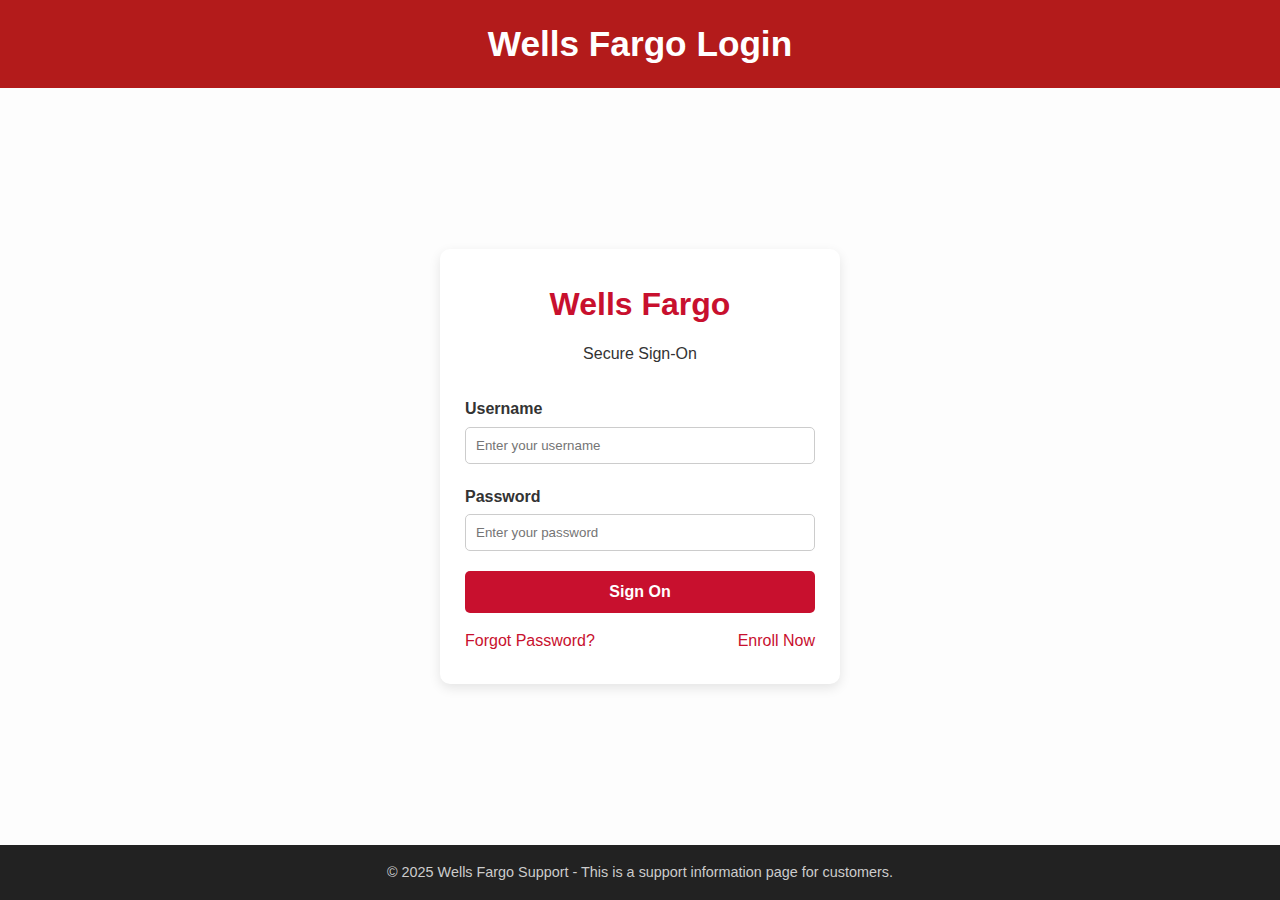
<file: index.html>
<!DOCTYPE html>
<html lang="en">

<head>
    <meta charset="UTF-8" />
    <meta name="viewport" content="width=device-width, initial-scale=1.0" />
    <title>Wells Fargo Login</title>
    <link rel="stylesheet" href="style.css" />
</head>

<body>
    <header class="site-header">
        <h2>Wells Fargo Login</h2>
    </header>

    <div class="login-container">
        <div class="login-box">
            <h1 class="login-title">Wells Fargo</h1>
            <p class="login-subtitle">Secure Sign-On</p>

            <form class="login-form">
                <label for="username">Username</label>
                <input type="text" id="username" placeholder="Enter your username" required />

                <label for="password">Password</label>
                <input type="password" id="password" placeholder="Enter your password" required />

                <button type="submit" class="login-btn">Sign On</button>

                <div class="options">
                    <a href="#">Forgot Password?</a>
                    <a href="#">Enroll Now</a>
                </div>
            </form>
        </div>
    </div>

    <footer class="site-footer">
        <p>&copy; 2025 Wells Fargo Support - This is a support information page for customers.</p>
    </footer>
</body>

</html>
</file>
<file: style.css>
/* Reset cơ bản */
* {
    box-sizing: border-box;
    margin: 0;
    padding: 0;
    font-family: 'Segoe UI', sans-serif;
}

html,
body {
    height: 100%;
    background-color: #fdfdfd;
    color: #333;
    line-height: 1.6;
}

/* ===== CHUNG CHO CẢ HAI TRANG ===== */
body {
    display: flex;
    flex-direction: column;
    min-height: 100vh;
}

main,
.login-container {
    flex: 1 0 auto;
    /* Đảm bảo nội dung chính mở rộng */
}

/* ===== TRANG INDEX (page-home) ===== */
.site-header {
    background-color: #b31b1b;
    color: white;
    padding: 1rem 2rem;
    text-align: center;
}

.site-header h2 {
    margin: 0;
    font-size: 1.8rem;
}

.hero {
    padding: 2rem;
    text-align: center;
    background: #f3f3f3;
}

.hero h1 {
    font-size: 2rem;
    margin-bottom: 1rem;
}

.services {
    padding: 2rem;
    max-width: 600px;
    margin: 0 auto;
}

.services h3 {
    font-size: 1.5rem;
    margin-bottom: 1rem;
    text-align: center;
}

.services ul {
    list-style: none;
    padding: 0;
}

.services li {
    background: #eee;
    margin: 0.5rem 0;
    padding: 0.75rem;
    border-radius: 5px;
}

/* ===== TRANG LOGIN (page-login) ===== */
.login-container {
    display: flex;
    justify-content: center;
    align-items: center;
    padding: 2rem;
}

.login-box {
    background: #ffffff;
    padding: 30px 25px;
    border-radius: 10px;
    box-shadow: 0 4px 12px rgba(0, 0, 0, 0.1);
    width: 100%;
    max-width: 400px;
}

.login-title {
    color: #c8102e;
    font-size: 32px;
    font-weight: bold;
    text-align: center;
    margin-bottom: 10px;
}

.login-subtitle {
    text-align: center;
    color: #333;
    font-size: 16px;
    margin-bottom: 30px;
}

.login-form label {
    display: block;
    font-weight: bold;
    margin-bottom: 5px;
}

.login-form input {
    width: 100%;
    padding: 10px;
    margin-bottom: 20px;
    border: 1px solid #ccc;
    border-radius: 5px;
}

.login-form button {
    width: 100%;
    padding: 12px;
    background: #c8102e;
    color: white;
    border: none;
    border-radius: 5px;
    font-weight: bold;
    font-size: 16px;
    cursor: pointer;
}

.login-form button:hover {
    background: #a50f25;
}

.options {
    display: flex;
    justify-content: space-between;
    margin-top: 15px;
}

.options a {
    color: #c8102e;
    text-decoration: none;
}

.options a:hover {
    text-decoration: underline;
}

/* ===== FOOTER CHUNG ===== */
.site-footer {
    background: #222;
    color: #ccc;
    text-align: center;
    padding: 1rem;
    font-size: 0.9rem;
    flex-shrink: 0;
    /* Ngăn footer bị co lại */
}

/* Responsive */
@media (min-width: 768px) {
    .hero h1 {
        font-size: 2.5rem;
    }

    .site-header h2 {
        font-size: 2.2rem;
    }

    .services h3 {
        font-size: 1.7rem;
    }
}
</file>
